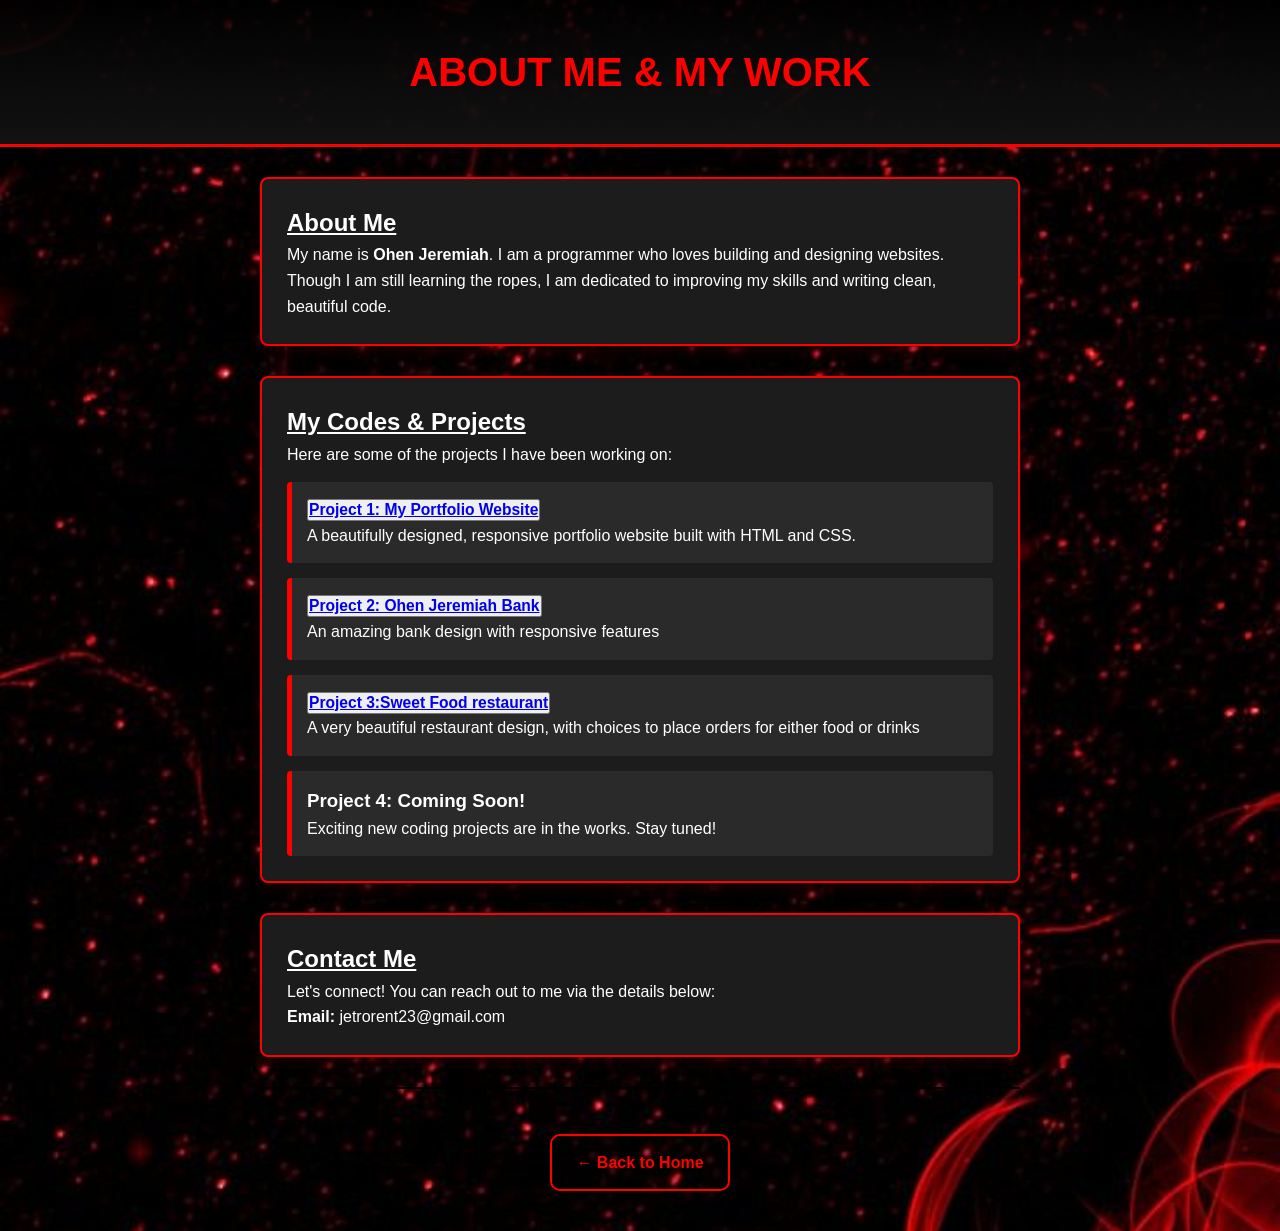
<file: about me.html>
<!DOCTYPE html>
<html lang="en">
<head>
    <meta charset="UTF-8">
    <meta name="viewport" content="width=device-width, initial-scale=1.0">
    <title>About Ohen Jeremiah</title>
    <link rel="stylesheet" href="portfoilo.css">
</head>
<body>

    <header class="main-header">
        <h1>About Me & My Work</h1>
    </header>

    <div class="container">
        <div class="box">
            <h2><u>About Me</u></h2>
            <p>My name is <strong>Ohen Jeremiah</strong>. I am a programmer who loves building and designing websites. Though I am still learning the ropes, I am dedicated to improving my skills and writing clean, beautiful code.</p>
        </div>

        <div class="box">
            <h2><u>My Codes & Projects</u></h2>
            <p>Here are some of the projects I have been working on:</p>
            <div class="project-card">
                                <section>
                    <nav>
                        <ul>
                            <button class="b4"><a href="http://127.0.0.1:5502/cv.html" target="_blank"><h3>Project 1: My Portfolio Website</h3></a></button
                        </ul>
                    </nav>
                </section>
                <p>A beautifully designed, responsive portfolio website built with HTML and CSS.</p>
            </div>
            <div class="project-card">
                
                <section>
                    <nav>
                        <ul>
                            <button class="b4"><a href="http://127.0.0.1:5502/brt.html" target="_blank"><h3>Project 2: Ohen Jeremiah Bank</h3></a></button
                        </ul>
                    </nav>
                </section>
                <p>An amazing bank design with responsive features</p>
            </div>
                <div class="project-card">
                    <section>
                    <nav>
                        <ul>
                            <button class="b4"><a href="http://127.0.0.1:5500/resturant.html" target="_blank"><h3>Project 3:Sweet Food restaurant</h3></a></button
                        </ul>
                    </nav>
                </section>
                <p>A very beautiful restaurant design, with choices to place orders for either food or drinks</p>
            </div>
                <div class="project-card">
                <h3>Project 4: Coming Soon!</h3>
                <p>Exciting new coding projects are in the works. Stay tuned!</p>
            </div>
        </div>

        <div class="box" id="contact-section">
            <h2><u>Contact Me</u></h2>
            <p>Let's connect! You can reach out to me via the details below:</p>
            <p><strong>Email:</strong>  jetrorent23@gmail.com</p>
        </div>

        <nav class="nav-box">
            <a href="index.html" class="nav-link">← Back to Home</a>
        </nav>
    </div>

</body>
</html>
</file>
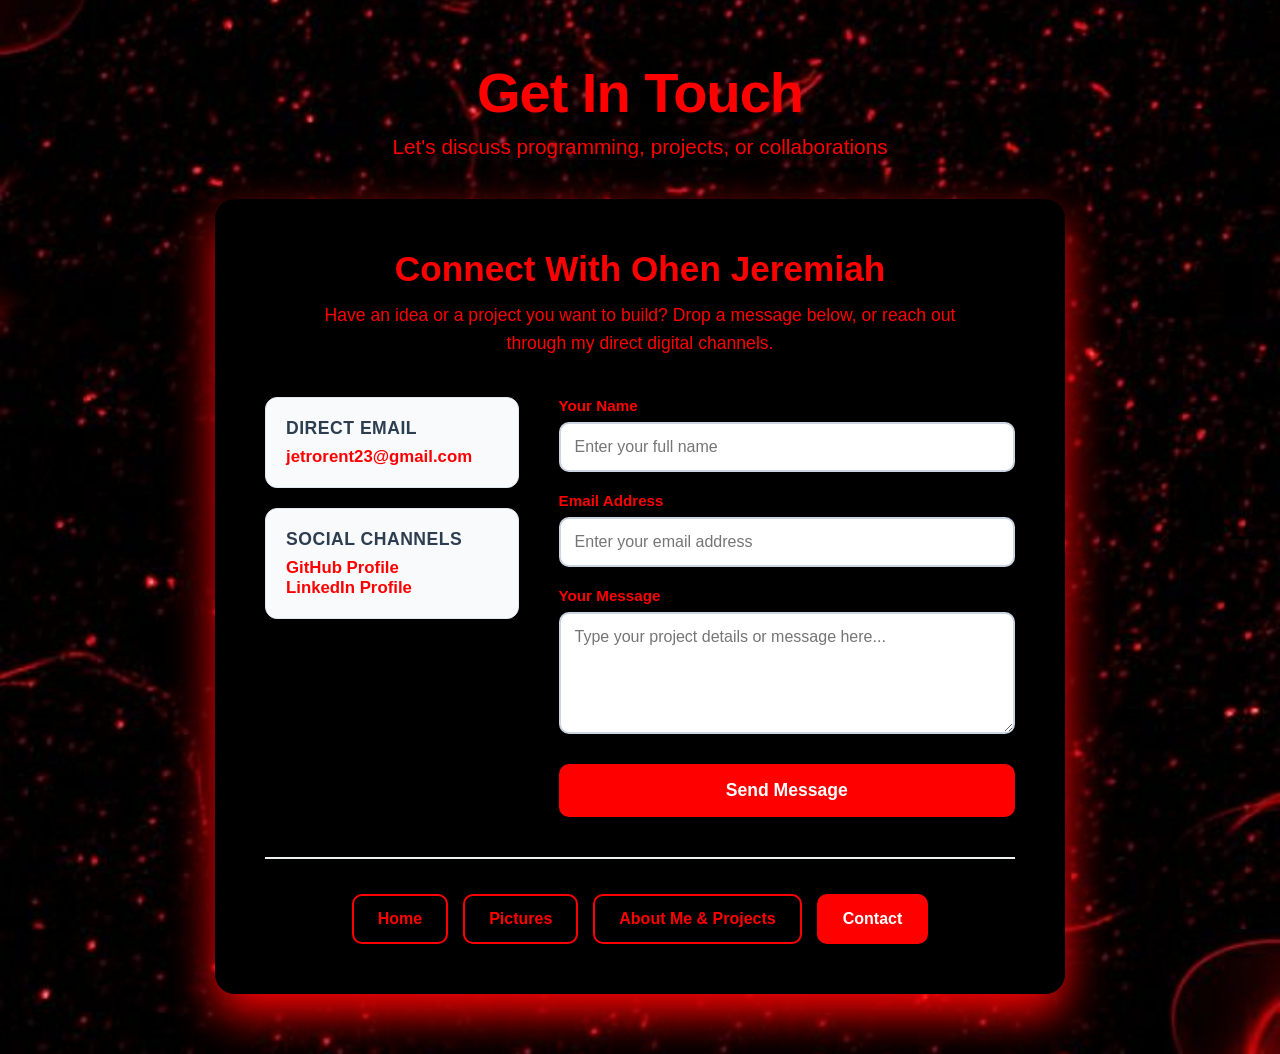
<file: contact.html>
<!DOCTYPE html>
<html lang="en">
<head>
    <meta charset="UTF-8">
    <meta name="viewport" content="width=device-width, initial-scale=1.0">
    <title>Contact Ohen Jeremiah</title>
    <link rel="stylesheet" href="contact.css">
</head>
<body>

    <header class="main-header">
        <h1>Get In Touch</h1>
        <p>Let's discuss programming, projects, or collaborations</p>
    </header>

    <!-- Main Container matching your homepage box design format -->
    <div class="container" id="contact-section">
        
        <!-- Quick Informational Intro -->
        <div class="contact-intro">
            <h2>Connect With <span class="highlight">Ohen Jeremiah</span></h2>
            <p>Have an idea or a project you want to build? Drop a message below, or reach out through my direct digital channels.</p>
        </div>

        <!-- Layout Grid splitting Quick Links & Form Content Areas -->
        <div class="contact-grid">
            
            <!-- Quick Connect Info Blocks -->
            <div class="info-sidebar">
                <div class="info-card">
                    <h3>Direct Email</h3>
                    <p><a href="mailto:jetrorent23@gmail.com" class="sidebar-link">jetrorent23@gmail.com</a></p>
                </div>
                
                <div class="info-card">
                    <h3>Social Channels</h3>
                    <p><a href="https://github.com" target="_blank" class="sidebar-link">GitHub Profile</a></p>
                    <p><a href="https://linkedin.com" target="_blank" class="sidebar-link">LinkedIn Profile</a></p>
                </div>
            </div>

            <!-- Modern Interactive Contact Form Input Area -->
            <form class="contact-form" action="#" method="POST" onsubmit="alert('Message feature simulated securely!'); return false;">
                <div class="form-group">
                    <label for="name">Your Name</label>
                    <input type="text" id="name" name="name" placeholder="Enter your full name" required>
                </div>

                <div class="form-group">
                    <label for="email">Email Address</label>
                    <input type="email" id="email" name="email" placeholder="Enter your email address" required>
                </div>

                <div class="form-group">
                    <label for="message">Your Message</label>
                    <textarea id="message" name="message" rows="5" placeholder="Type your project details or message here..." required></textarea>
                </div>

                <button type="submit" class="btn-submit">Send Message</button>
            </form>

        </div>

        <!-- Consistent Footer Navigation Row Components Array -->
        <nav class="nav-box">
            <a href="index.html" class="nav-link">Home</a>
            <a href="pictures.html" class="nav-link">Pictures</a>
            <a href="about me.html" class="nav-link">About Me & Projects</a>
            <a href="contact.html" class="nav-link active">Contact</a>
        </nav>
    </div>

</body>
</html>
</file>
<file: portfoilo.css>
* {
    margin: 0;
    padding: 0;
    box-sizing: border-box;
}

body {
    background-color: #121212; 
    color: #ffffff;
    font-family: 'Segoe UI', Tahoma, Geneva, Verdana, sans-serif;
    line-height: 1.6;
    background-image: url('media/download (8).jpg');
    background-repeat: no-repeat;
    background-size: cover;
    background-position: center;
    min-height: 100vh;
    background-attachment: fixed;
    
}

.main-header {
    text-align: center;
    padding: 40px 20px;
    background: linear-gradient(rgba(0, 0, 0, 0.8), #121212), url('https://unsplash.com') center/cover;
    border-bottom: 3px solid #ff0000; 
    margin-bottom: 30px;
}

.main-header h1 {
    font-size: 2.5rem;
    color: #ff0000; 
    text-transform: uppercase;
}


.container {
    max-width: 800px;
    margin: 0 auto;
    padding: 0 20px;
}

.box {
    background-color: #1c1c1c; 
    border: 2px solid #ff0000; 
    border-radius: 8px; 
    padding: 25px;
    margin-bottom: 30px;
    box-shadow: 0 4px 15px rgba(255, 0, 0, 0.1); 
}


.profile-box {
    text-align: center;
}

.profile-img {
    width: 150px;
    height: 150px;
    border-radius: 50%; 
    border: 3px solid #ff0000;
    object-fit: cover;
    margin-bottom: 20px;
}

.highlight {
    color: #ff0000;
    font-weight: bold;
}


.project-card {
    background-color: #2a2a2a;
    padding: 15px;
    margin-top: 15px;
    border-left: 5px solid #ff0000; 
    border-radius: 4px;
}


.nav-box {
    text-align: center;
    margin: 30px 0;
}

.nav-link {
    display: inline-block;
    background-color: #ff0000;
    color: #ffffff;
    text-decoration: none;
    padding: 12px 25px;
    margin: 10px;
    border-radius: 5px;
    font-weight: bold;
    transition: all 0.3s ease;
}

.nav-link:hover {
    background-color: #ffffff;
    color: #ff0000;
    border: 1px solid #ff0000;
}
@media (max-width: 768px) {
    body {
        padding: 16px; /* Shrinks the huge desktop padding down for tiny screens */
    }

    .main-header {
        margin-bottom: 25px;
    }

    .main-header h1 {
        font-size: 2.2rem; /* Reduces the large 3rem font so it doesn't wrap awkwardly */
    }

    .main-header p {
        font-size: 1rem;
    }

    .container {
        padding: 25px 20px; /* Gives more content room inside the card on phones */
        gap: 30px;
    }

    .profile-box {
        gap: 15px;
    }

    .profile-img {
        width: 130px; /* Scales down profile image slightly to look proportional */
        height: 130px;
    }

    /* Seamless touch tap feedback replaces desktop mouse-hover mechanics */
    .profile-img:active {
        transform: scale(1.03);
    }

    .profile-box h2 {
        font-size: 1.6rem;
    }

    .profile-box p {
        font-size: 0.95rem;
    }

    /* Stacks the horizontal links vertically so they fit screens elegantly */
    .nav-box {
        flex-direction: column; 
        gap: 10px;
        padding-top: 20px;
    }

    .nav-link {
        display: block;
        text-align: center;
        padding: 14px 20px; /* Expands click target zone for comfortable thumb tapping */
    }

    /* High-response visual tap state for phone screen touches */
    .nav-link:active {
        background-color: black;
        color: red;
    }
}
.skills-grid {
    display: grid;
    grid-template-columns: repeat(4, 1fr);
    gap: 12px;
}

.skill-badge {
    background-color: black;
    color: red;
    font-weight: 700;
    font-size: 0.95rem;
    padding: 12px 6px;
    text-align: center;
    border-radius: 8px;
    border: 1px solid #d4ebf9;
    transition: all 0.25s ease;
}

.skill-badge:hover {
    background-color: red;
    color: black;
    transform: translateY(-2px);
}

.projects-list {
    display: flex;
    flex-direction: column;
    gap: 16px;
}

.project-item {
    background-color: black;
    border: 1px solid #e2e8f0;
    border-radius: 10px;
    padding: 20px;
    transition: transform 0.3s ease, border-color 0.3s ease;
}

.project-item:hover {
    transform: translateX(5px);
    border-color: red;
}

.project-item h4 {
    color: red;
    font-size: 1.2rem;
    margin-bottom: 6px;
}

.project-item p {
    font-size: 0.98rem;
    line-height: 1.6;
    color: red;
}

.quick-contact-box {
    text-align: center;
    padding: 20px;
    border-radius: 10px;
}

.quick-contact-box p {
    font-size: 1.05rem;
    font-weight: 600;
    color: #ff0000;
}

/* Wide Laptop Horizontal Navigation Row Layout */
.nav-box {
    display: flex;
    justify-content: center;
    gap: 15px;
    border-top: 2px solid black;
    padding-top: 35px;
}

.nav-link {
    text-decoration: none;
    font-weight: 700;
    color: red;
    padding: 14px 24px;
    border: 2px solid red;
    border-radius: 10px;
    background-color: transparent;
    transition: all 0.25s ease;
}

.nav-link:hover {
    background-color: red;
    color: black;
    transform: translateY(-3px);
    box-shadow: 0 6px 15px rgba(52, 152, 219, 0.2);
}

/* ==========================================================================
   2. Mobile View Optimization Rules (Screens 768px and smaller)
   ========================================================================== */
@media (max-width: 768px) {
    body {
        padding: 20px 15px; /* Contracts body border gap sizes to fit small screens */
    }

    .main-header {
        margin-bottom: 25px;
    }

    .main-header h1 {
        font-size: 2.3rem;
    }

    .main-header p {
        font-size: 1.05rem;
    }

    .container {
        padding: 30px 20px;
        gap: 30px;
    }

    .nav-link {
        display: block;
        text-align: center;
        padding: 14px 20px; /* Scales tap size zones up perfectly for touch screen finger control */
    }

    .nav-link:active {
        background-color: #3498db;
        color: #ffffff;
    }
}
</file>
<file: contact.css>
/* ==========================================================================
   1. Global Alignment Setup (Matches Desktop Framework Wide Formats)
   ========================================================================== */
* {
    margin: 0;
    padding: 0;
    box-sizing: border-box;
    font-family: 'Segoe UI', Tahoma, Geneva, Verdana, sans-serif;
    -webkit-tap-highlight-color: transparent;
}

body {
    background-image: url('background.jpg'); /* Links to your universal folder background asset file */
    background-size: cover;
    background-position: center;
    background-attachment: fixed;
    background-color: #f4f7f6;
    color: #2c3e50;
    min-height: 100vh;
    display: flex;
    flex-direction: column;
    align-items: center;
    justify-content: center;
    padding: 60px 40px;
    background-image: url('media/download (8).jpg');
    background-repeat: no-repeat;
    background-size: cover;
    background-position: center;
    min-height: 100vh;
    background-attachment: fixed;
}

.main-header {
    text-align: center;
    margin-bottom: 40px;
}

.main-header h1 {
    font-size: 3.5rem;
    color: red;
    margin-bottom: 10px;
    letter-spacing: -1px;
}

.main-header p {
    font-size: 1.3rem;
    color: red;
}

/* Master Structural Box Window */
.container {
    max-width: 850px;
    width: 100%;
    background-color: rgb(0, 0, 0);
    border-radius: 20px;
    box-shadow: 0 20px 45px rgb(255, 2, 2);
    padding: 50px;
    display: flex;
    flex-direction: column;
    gap: 40px;
}

.contact-intro {
    text-align: center;
    color: red;
}

.contact-intro h2 {
    font-size: 2.2rem;
    margin-bottom: 12px;
}

.highlight {
    color: red;
}

.contact-intro p {
    font-size: 1.1rem;
    color: red;
    line-height: 1.6;
    max-width: 650px;
    margin: 0 auto;
}

/* ==========================================================================
   2. Desktop Form and Sidebar Grid Split Configurations
   ========================================================================== */
.contact-grid {
    display: grid;
    grid-template-columns: 1fr 1.8fr; /* Balanced sidebar and wide inputs design layout */
    gap: 40px;
}

.info-sidebar {
    display: flex;
    flex-direction: column;
    gap: 20px;
}

.info-card {
    background-color: #f8fafc;
    border: 1px solid #e2e8f0;
    border-radius: 12px;
    padding: 20px;
}

.info-card h3 {
    font-size: 1.1rem;
    color: #2c3e50;
    margin-bottom: 8px;
    text-transform: uppercase;
    letter-spacing: 0.5px;
}

.sidebar-link {
    color: red;
    text-decoration: none;
    font-weight: 600;
    font-size: 1.05rem;
    transition: color 0.2s ease;
}

.sidebar-link:hover {
    color: red;
    text-decoration: underline;
}

/* Inputs fields control wrappers layout rules */
.contact-form {
    display: flex;
    flex-direction: column;
    gap: 20px;
}

.form-group {
    display: flex;
    flex-direction: column;
    gap: 8px;
}

.form-group label {
    font-weight: 700;
    color: red;
    font-size: 0.95rem;
}

.form-group input,
.form-group textarea {
    width: 100%;
    padding: 14px;
    border: 2px solid #cbd5e1;
    border-radius: 10px;
    font-size: 1rem;
    color: #2c3e50;
    background-color: #ffffff;
    transition: border-color 0.25s ease, box-shadow 0.25s ease;
}

/* Input Fields Selection Interaction Glow Mechanics */
.form-group input:focus,
.form-group textarea:focus {
    outline: none;
    border-color: red;
    box-shadow: 0 0 0 4px rgba(52, 152, 219, 0.15);
}

.btn-submit {
    background-color: red;
    color: #ffffff;
    border: none;
    border-radius: 10px;
    padding: 16px;
    font-size: 1.1rem;
    font-weight: 700;
    cursor: pointer;
    transition: all 0.25s ease;
    margin-top: 10px;
}

.btn-submit:hover {
    background-color: #ff0000;
    transform: translateY(-2px);
    box-shadow: 0 6px 15px rgba(44, 62, 80, 0.2);
}

/* ==========================================================================
   3. Uniform Footer Actions Panel Layout Map Arrays
   ========================================================================== */
.nav-box {
    display: flex;
    justify-content: center;
    gap: 15px;
    border-top: 2px solid #ecf0f1;
    padding-top: 35px;
}

.nav-link {
    text-decoration: none;
    font-weight: 700;
    color: red;
    padding: 14px 24px;
    border: 2px solid red;
    border-radius: 10px;
    background-color: transparent;
    transition: all 0.25s ease;
}

.nav-link:hover {
    background-color: red;
    color: #ffffff;
    transform: translateY(-3px);
    box-shadow: 0 6px 15px rgba(255, 0, 0, 0.942);
}

.nav-link.active {
    background-color: red;
    color: #ffffff;
}

/* ==========================================================================
   4. Mobile Phone Responsive Strategy (Activates below 768px viewports)
   ========================================================================== */
@media (max-width: 768px) {
    body {
        padding: 20px 15px;
    }

    .main-header {
        margin-bottom: 25px;
    }

    .main-header h1 {
        font-size: 2.3rem;
    }

    .main-header p {
        font-size: 1.05rem;
    }

    .container {
        padding: 30px 20px;
        gap: 30px;
    }

    .contact-intro h2 {
        font-size: 1.7rem;
    }

    .contact-intro p {
        font-size: 0.98rem;
    }

    /* Collapses split sidebar layouts into streamlined vertical stack arrays */
    .contact-grid {
        grid-template-columns: 1fr;
        gap: 25px;
    }

    .info-sidebar {
        order: 2; /* Moves text communication lines right beneath inputs fields for natural flow */
    }

    .btn-submit {
        padding: 14px;
        font-size: 1rem;
    }

    /* Converts menu paths elements directly to long down vertical stacks */
    .nav-box {
        flex-direction: column;
        gap: 12px;
        padding-top: 25px;
    }

    .nav-link {
        display: block;
        text-align: center;
        padding: 14px 20px;
    }

    .nav-link:active {
        background-color: red;
        color: #ffffff;
    }
}
</file>
